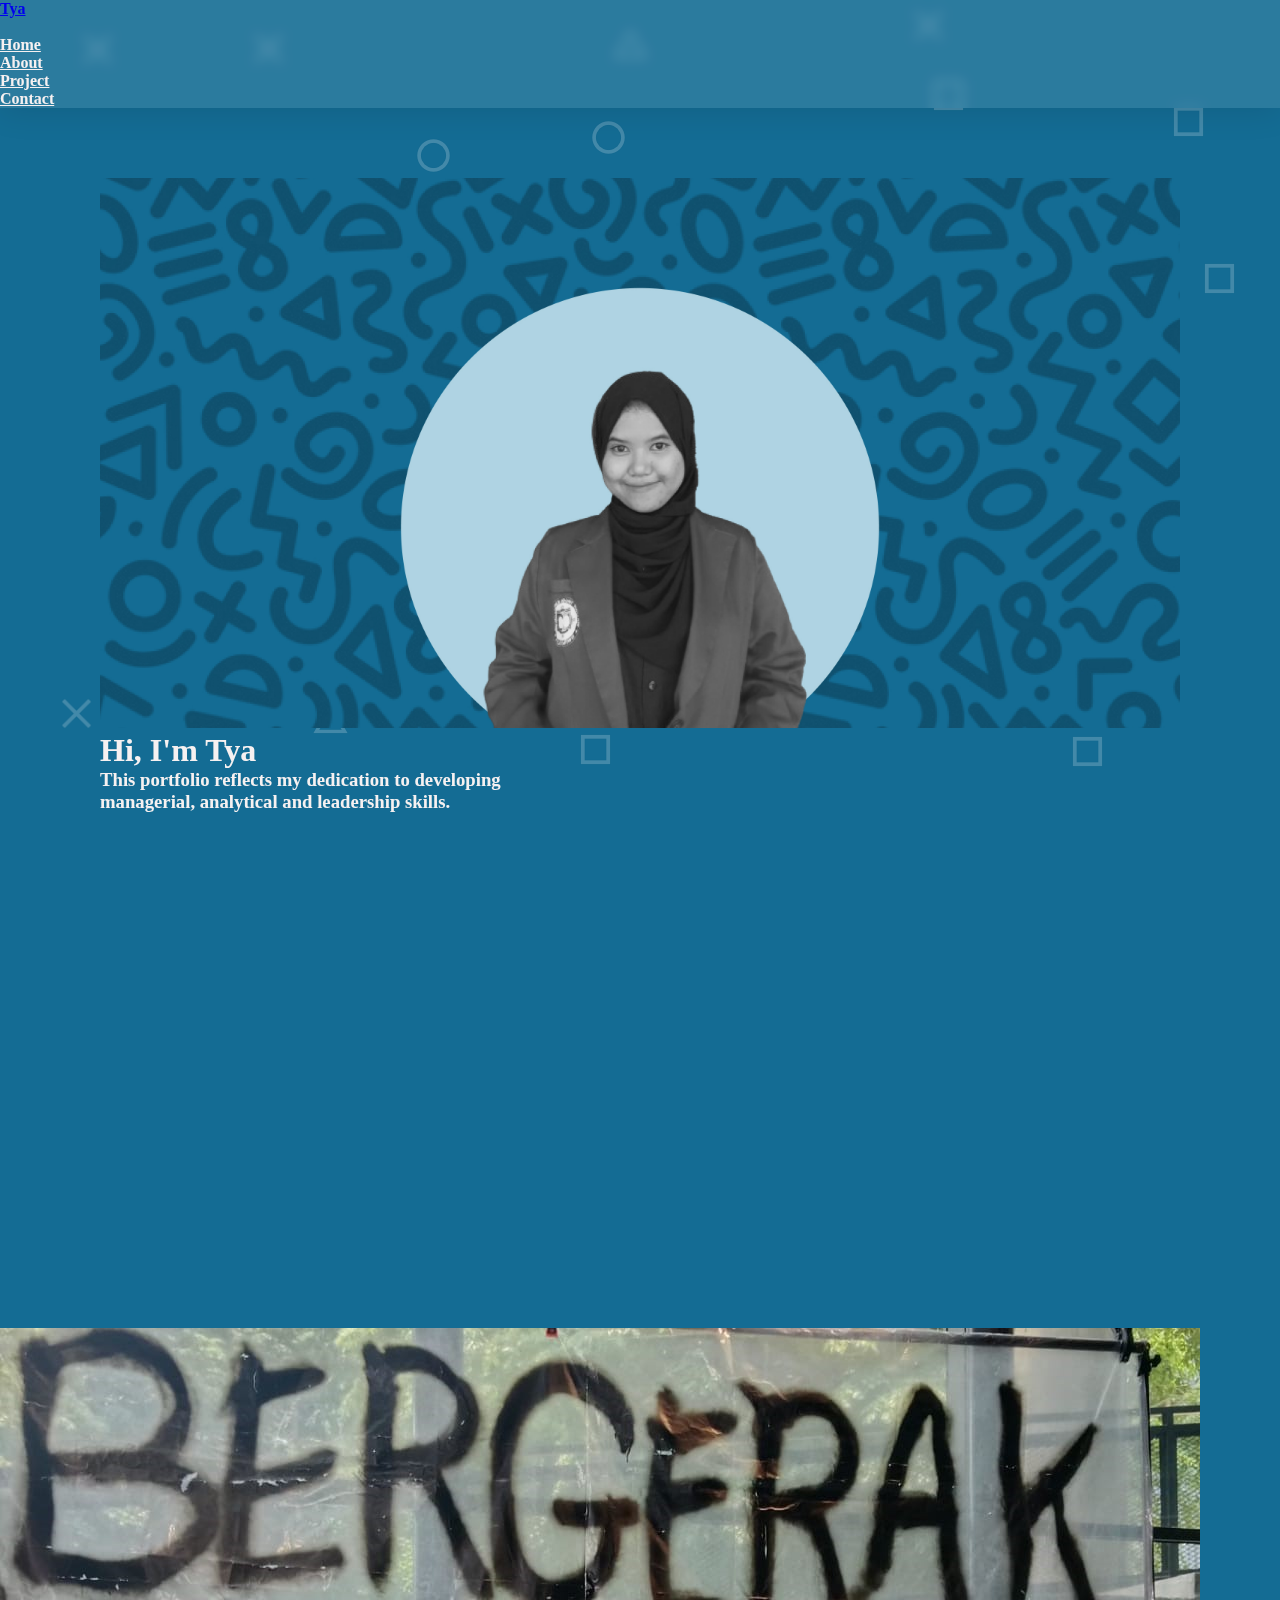
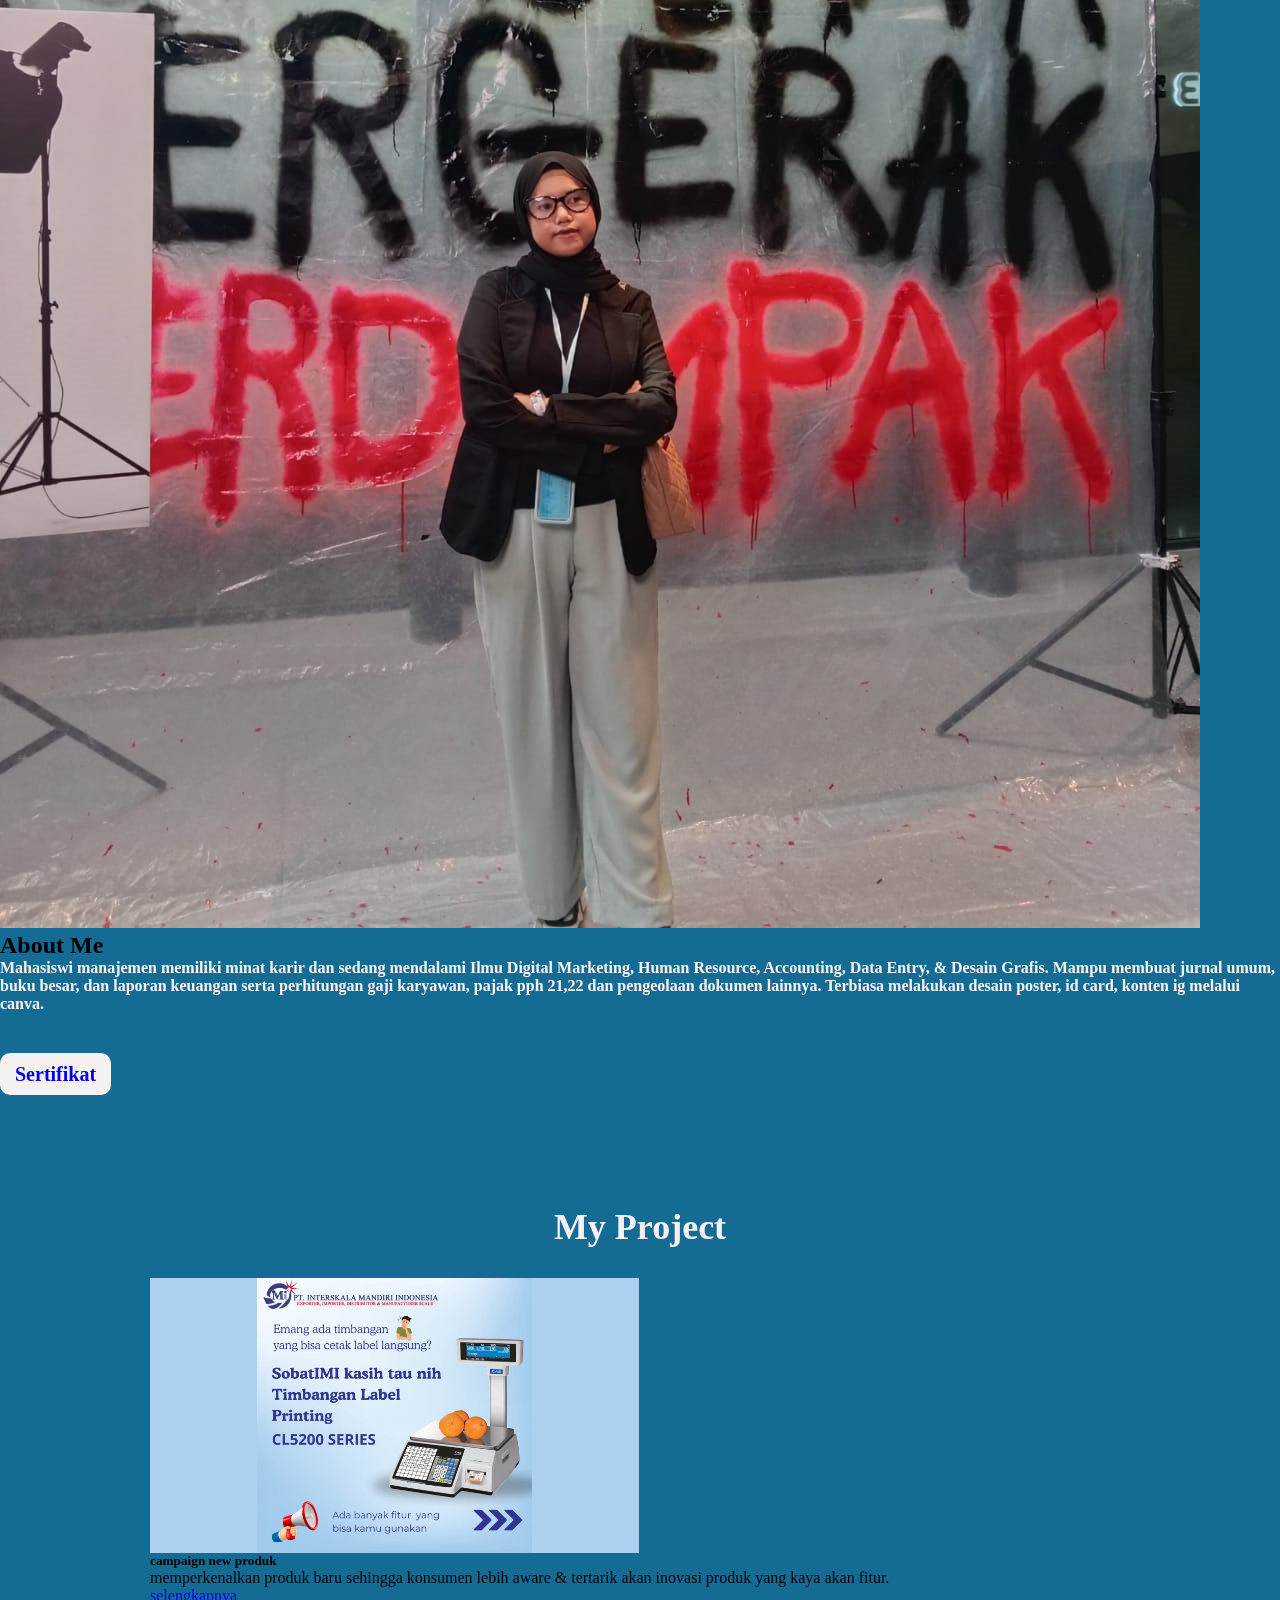
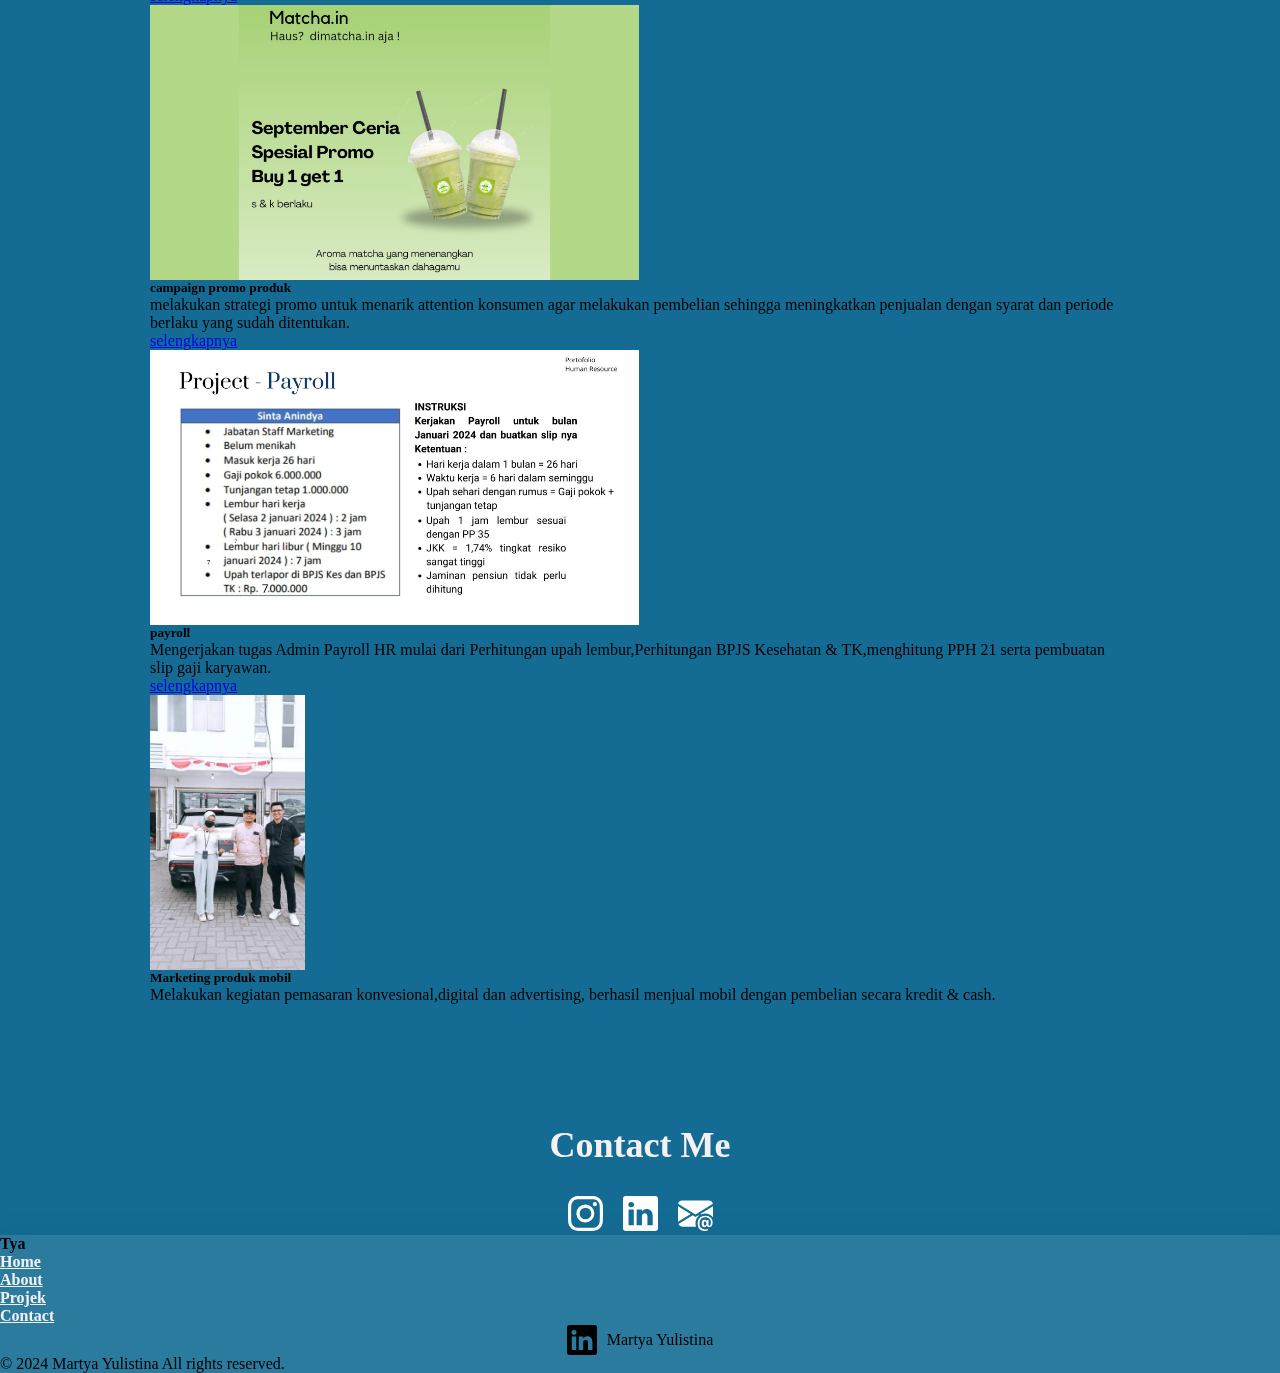
<file: index.html>
<!doctype html>
<html lang="en">

<head>
  <meta charset="utf-8">
  <meta name="viewport" content="width=device-width, initial-scale=1">
  <title>Portofolio Tya</title>
  <link rel="stylesheet" href="./style.css">
  <link rel="stylesheet" href="./background.css">
  <link href="https://cdn.jsdelivr.net/npm/bootstrap@5.3.2/dist/css/bootstrap.min.css" rel="stylesheet"
    integrity="sha384-T3c6CoIi6uLrA9TneNEoa7RxnatzjcDSCmG1MXxSR1GAsXEV/Dwwykc2MPK8M2HN" crossorigin="anonymous">
  <link rel="stylesheet" href="https://cdnjs.cloudflare.com/ajax/libs/font-awesome/6.0.0-beta3/css/all.min.css">
</head>

<body style="background-color: #146C94;">
  <nav class="navbar navbar-expand-md fixed-top">
    <div class="container">
      <a class="navbar-brand" href="#home">
        <h4 class="fw-bolder text-light ">Tya</h4>
      </a> <button aria-controls="navbarSupportedContent1" aria-expanded="false" aria-label="Toggle navigation"
        class="navbar-toggler" data-bs-target="#navbarSupportedContent1" data-bs-toggle="collapse" type="button"><span
          class="navbar-toggler-icon"></span></button>
      <div class="collapse navbar-collapse" id="navbarSupportedContent1">
        <ul class="navbar-nav ms-auto my-2 my-md-0">
          <li class="nav-item ms-lg-4">
            <a class="nav-link" href="#home">Home</a>
          </li>
          <li class="nav-item ms-lg-4">
            <a class="nav-link" href="#about">About</a>
          </li>
          <li class="nav-item ms-lg-4">
            <a class="nav-link" href="#project">Project</a>
          </li>
          <li class="nav-item ms-lg-4">
            <a class="nav-link" href="#contact">Contact</a>
          </li>
        </ul>
      </div>
    </div>
  </nav>

  <section id="home" class="py-5">
    <div class="container pt-3">
      <div class="card">
        <img src="./assets/image header.jpg" class="card-img" alt="...">
        <div class="card-img-overlay">
          <h1 class="card-title">Hi, I'm Tya</h1>
          <h3 class="text-card">This portfolio reflects my dedication to developing managerial, analytical and
            leadership skills.</h3>
        </div>
      </div>
    </div>
  </section>

  <section class="py-5 mt-2" id="about">
    <div class="container pt-5">
      <div class="row align-items-center gx-4">
        <div class="col-md-5 mb-3">
          <div class="ms-md-2 ms-lg-5"><img class="img-fluid rounded-3" src="./assets/tia.jpg"></div>
        </div>
        <div class="col-md-6 offset-md-1">
          <div class="ms-md-2 ms-lg-5">
            <h2 class="display-5 fw-bold text-light">About Me</h2>
            <p class="lead fw-medium">Mahasiswi manajemen memiliki minat karir dan sedang mendalami Ilmu Digital
              Marketing, Human Resource, Accounting, Data Entry, & Desain Grafis. Mampu membuat jurnal umum, buku besar,
              dan laporan keuangan serta perhitungan gaji karyawan, pajak pph 21,22 dan pengeolaan dokumen lainnya.
              Terbiasa melakukan desain poster, id card, konten ig melalui canva.</p>
            <a href="./sertifikat.html" class="btn-sertifikat">Sertifikat</a>
          </div>
        </div>
      </div>
    </div>
  </section>

  <section id="project">
    <div class="project-header">
      <h2>My Project</h2>
    </div>
    <div class="row row-cols-1 row-cols-md-2 g-4">
      <div class="col">
        <div class="card card-project">
          <img src="./assets/project/Projek 1.png" class="card-img-top" alt="...">
          <div class="card-body">
            <h5 class="card-title">campaign new produk</h5>
            <p class="card-text">memperkenalkan produk baru sehingga konsumen lebih aware & tertarik akan inovasi
              produk yang kaya akan fitur.</p>
            <a class="btn-more"
              href="https://drive.google.com/drive/folders/1sDe95Q2Z9koC_7Jg1oZENOCpPcUJyGWQ?usp=sharing"
              target="_blank">selengkapnya</a>
          </div>
        </div>
      </div>
      <div class="col">
        <div class="card card-project">
          <img src="./assets/project/Projek 2.png" class="card-img-top" alt="...">
          <div class="card-body">
            <h5 class="card-title">campaign promo produk</h5>
            <p class="card-text">melakukan strategi promo untuk menarik attention konsumen agar melakukan pembelian
              sehingga meningkatkan penjualan dengan syarat dan periode berlaku yang sudah ditentukan.</p>
            <a class="btn-more" href="https://www.instagram.com/p/CwyyZzipCGB/?igsh=MXR6OTV4MzVzNXJhbQ=="
              target="_blank">selengkapnya</a>
          </div>
        </div>
      </div>
      <div class="col">
        <div class="card card-project">
          <img src="./assets/project/Projek 3.jpg" class="card-img-top" alt="...">
          <div class="card-body">
            <h5 class="card-title">payroll</h5>
            <p class="card-text">Mengerjakan tugas Admin Payroll HR mulai dari Perhitungan upah lembur,Perhitungan
              BPJS Kesehatan & TK,menghitung PPH 21 serta pembuatan slip gaji karyawan. </p>
            <a class="btn-more"
              href="https://drive.google.com/drive/folders/1p0l-D88tUqSQlyon_DoNLPdNYYYibnfm?usp=drive_link"
              target="_blank">selengkapnya</a>
          </div>
        </div>
      </div>
      <div class="col">
        <div class="card card-project">
          <img src="./assets/project/Projek 4.jpg" class="card-img-top" alt="...">
          <div class="card-body">
            <h5 class="card-title">Marketing produk mobil</h5>
            <p class="card-text">Melakukan kegiatan pemasaran konvesional,digital dan advertising, berhasil menjual
              mobil dengan pembelian secara kredit & cash.</p>
          </div>
        </div>
      </div>
    </div>
  </section>

  <section id="contact">
    <div class="container">
      <div class="contact-header">
        <h2>Contact Me</h2>
      </div>
      <div class="container-contact">
        <div class="instagram">
          <a href="https://www.instagram.com/tyayulistinaaa?igsh=bm1pdTRlZjdvdm53" target="_blanks">
            <svg xmlns="http://www.w3.org/2000/svg" width="35" height="35" fill="white" class="bi bi-instagram"
              viewBox="0 0 16 16">
              <path
                d="M8 0C5.829 0 5.556.01 4.703.048 3.85.088 3.269.222 2.76.42a3.9 3.9 0 0 0-1.417.923A3.9 3.9 0 0 0 .42 2.76C.222 3.268.087 3.85.048 4.7.01 5.555 0 5.827 0 8.001c0 2.172.01 2.444.048 3.297.04.852.174 1.433.372 1.942.205.526.478.972.923 1.417.444.445.89.719 1.416.923.51.198 1.09.333 1.942.372C5.555 15.99 5.827 16 8 16s2.444-.01 3.298-.048c.851-.04 1.434-.174 1.943-.372a3.9 3.9 0 0 0 1.416-.923c.445-.445.718-.891.923-1.417.197-.509.332-1.09.372-1.942C15.99 10.445 16 10.173 16 8s-.01-2.445-.048-3.299c-.04-.851-.175-1.433-.372-1.941a3.9 3.9 0 0 0-.923-1.417A3.9 3.9 0 0 0 13.24.42c-.51-.198-1.092-.333-1.943-.372C10.443.01 10.172 0 7.998 0zm-.717 1.442h.718c2.136 0 2.389.007 3.232.046.78.035 1.204.166 1.486.275.373.145.64.319.92.599s.453.546.598.92c.11.281.24.705.275 1.485.039.843.047 1.096.047 3.231s-.008 2.389-.047 3.232c-.035.78-.166 1.203-.275 1.485a2.5 2.5 0 0 1-.599.919c-.28.28-.546.453-.92.598-.28.11-.704.24-1.485.276-.843.038-1.096.047-3.232.047s-2.39-.009-3.233-.047c-.78-.036-1.203-.166-1.485-.276a2.5 2.5 0 0 1-.92-.598 2.5 2.5 0 0 1-.6-.92c-.109-.281-.24-.705-.275-1.485-.038-.843-.046-1.096-.046-3.233s.008-2.388.046-3.231c.036-.78.166-1.204.276-1.486.145-.373.319-.64.599-.92s.546-.453.92-.598c.282-.11.705-.24 1.485-.276.738-.034 1.024-.044 2.515-.045zm4.988 1.328a.96.96 0 1 0 0 1.92.96.96 0 0 0 0-1.92m-4.27 1.122a4.109 4.109 0 1 0 0 8.217 4.109 4.109 0 0 0 0-8.217m0 1.441a2.667 2.667 0 1 1 0 5.334 2.667 2.667 0 0 1 0-5.334" />
            </svg>
          </a>
        </div>
        <div class="Linkedin">
          <a href="https://www.linkedin.com/in/martya-yulistina-5195b6224/" target="_blank">
            <svg xmlns="http://www.w3.org/2000/svg" width="35" height="35" fill="white" class="bi bi-linkedin"
              viewBox="0 0 16 16">
              <path
                d="M0 1.146C0 .513.526 0 1.175 0h13.65C15.474 0 16 .513 16 1.146v13.708c0 .633-.526 1.146-1.175 1.146H1.175C.526 16 0 15.487 0 14.854zm4.943 12.248V6.169H2.542v7.225zm-1.2-8.212c.837 0 1.358-.554 1.358-1.248-.015-.709-.52-1.248-1.342-1.248S2.4 3.226 2.4 3.934c0 .694.521 1.248 1.327 1.248zm4.908 8.212V9.359c0-.216.016-.432.08-.586.173-.431.568-.878 1.232-.878.869 0 1.216.662 1.216 1.634v3.865h2.401V9.25c0-2.22-1.184-3.252-2.764-3.252-1.274 0-1.845.7-2.165 1.193v.025h-.016l.016-.025V6.169h-2.4c.03.678 0 7.225 0 7.225z" />
            </svg>
          </a>
        </div>
        <div class="email">
          <a href="mailto:tyayulistina@gmail.com">
            <svg xmlns="http://www.w3.org/2000/svg" width="35" height="35" fill="white" class="bi bi-envelope-at-fill"
              viewBox="0 0 16 16">
              <path
                d="M2 2A2 2 0 0 0 .05 3.555L8 8.414l7.95-4.859A2 2 0 0 0 14 2zm-2 9.8V4.698l5.803 3.546zm6.761-2.97-6.57 4.026A2 2 0 0 0 2 14h6.256A4.5 4.5 0 0 1 8 12.5a4.49 4.49 0 0 1 1.606-3.446l-.367-.225L8 9.586zM16 9.671V4.697l-5.803 3.546.338.208A4.5 4.5 0 0 1 12.5 8c1.414 0 2.675.652 3.5 1.671" />
              <path
                d="M15.834 12.244c0 1.168-.577 2.025-1.587 2.025-.503 0-1.002-.228-1.12-.648h-.043c-.118.416-.543.643-1.015.643-.77 0-1.259-.542-1.259-1.434v-.529c0-.844.481-1.4 1.26-1.4.585 0 .87.333.953.63h.03v-.568h.905v2.19c0 .272.18.42.411.42.315 0 .639-.415.639-1.39v-.118c0-1.277-.95-2.326-2.484-2.326h-.04c-1.582 0-2.64 1.067-2.64 2.724v.157c0 1.867 1.237 2.654 2.57 2.654h.045c.507 0 .935-.07 1.18-.18v.731c-.219.1-.643.175-1.237.175h-.044C10.438 16 9 14.82 9 12.646v-.214C9 10.36 10.421 9 12.485 9h.035c2.12 0 3.314 1.43 3.314 3.034zm-4.04.21v.227c0 .586.227.8.581.8.31 0 .564-.17.564-.743v-.367c0-.516-.275-.708-.572-.708-.346 0-.573.245-.573.791" />
            </svg>
          </a>
        </div>
      </div>
    </div>
  </section>

  <footer class="py-4 mt-5  bg-footer">
    <div class="container">
      <div class="row align-items-center py-4 text-light">
        <div class="col-12 col-lg-3 text-center text-lg-start">
          <h4 class="fw-bolder">Tya</h4>
        </div>
        <div class="col-12 col-lg-6 navbar-expand text-center">
          <ul class="list-unstyled d-flex justify-content-center flex-row justify-content-around mb-3 mb-lg-0">
            <li class="nav-item">
              <a class="text-light text-decoration-none me-lg-3" href="#home">Home</a>
            </li>
            <li class="nav-item">
              <a class="text-light text-decoration-none me-lg-3" href="#about">About</a>
            </li>
            <li class="nav-item">
              <a class="text-light text-decoration-none me-lg-3" href="#project">Projek</a>
            </li>
            <li class="nav-item">
              <a class="text-light text-decoration-none me-lg-3" href="#contact">Contact</a>
            </li>
          </ul>
        </div>
        <div class="col-12 col-lg-3 text-center text-lg-end">
          <p class="text-bottom">
            <svg xmlns="http://www.w3.org/2000/svg" width="30" height="30" fill="currentColor" class="bi bi-linkedin"
              viewBox="0 0 16 16">
              <path
                d="M0 1.146C0 .513.526 0 1.175 0h13.65C15.474 0 16 .513 16 1.146v13.708c0 .633-.526 1.146-1.175 1.146H1.175C.526 16 0 15.487 0 14.854zm4.943 12.248V6.169H2.542v7.225zm-1.2-8.212c.837 0 1.358-.554 1.358-1.248-.015-.709-.52-1.248-1.342-1.248S2.4 3.226 2.4 3.934c0 .694.521 1.248 1.327 1.248zm4.908 8.212V9.359c0-.216.016-.432.08-.586.173-.431.568-.878 1.232-.878.869 0 1.216.662 1.216 1.634v3.865h2.401V9.25c0-2.22-1.184-3.252-2.764-3.252-1.274 0-1.845.7-2.165 1.193v.025h-.016l.016-.025V6.169h-2.4c.03.678 0 7.225 0 7.225z" />
            </svg>
            Martya Yulistina
          </p>
        </div>
      </div>
      <div class="row pb-3">
        <div class="col-12 text-center small text-light">
          © 2024 Martya Yulistina All rights reserved.
        </div>
      </div>
    </div>
  </footer>

  <div class="backwrap gradient">
    <div class="back-shapes">
      <span class="floating circle"
        style="top:66.59856996935649%;left:13.020833333333334%;animation-delay:-0.9s;"></span>
      <span class="floating triangle" style="top:31.46067415730337%;left:33.59375%;animation-delay:-4.8s;"></span>
      <span class="floating cross" style="top:76.50663942798774%;left:38.020833333333336%;animation-delay:-4s;"></span>
      <span class="floating square" style="top:21.450459652706844%;left:14.0625%;animation-delay:-2.8s;"></span>
      <span class="floating square"
        style="top:58.12053115423902%;left:56.770833333333336%;animation-delay:-2.15s;"></span>
      <span class="floating square"
        style="top:8.682328907048008%;left:72.70833333333333%;animation-delay:-1.9s;"></span>
      <span class="floating cross"
        style="top:31.3585291113381%;left:58.541666666666664%;animation-delay:-0.65s;"></span>
      <span class="floating cross" style="top:69.96935648621042%;left:81.45833333333333%;animation-delay:-0.4s;"></span>
      <span class="floating circle" style="top:15.117466802860061%;left:32.34375%;animation-delay:-4.1s;"></span>
      <span class="floating circle"
        style="top:13.074565883554648%;left:45.989583333333336%;animation-delay:-3.65s;"></span>
      <span class="floating cross"
        style="top:55.87334014300306%;left:27.135416666666668%;animation-delay:-2.25s;"></span>
      <span class="floating cross" style="top:49.54034729315628%;left:53.75%;animation-delay:-2s;"></span>
      <span class="floating cross"
        style="top:34.62717058222676%;left:49.635416666666664%;animation-delay:-1.55s;"></span>
      <span class="floating cross"
        style="top:33.19713993871297%;left:86.14583333333333%;animation-delay:-0.95s;"></span>
      <span class="floating square"
        style="top:28.19203268641471%;left:25.208333333333332%;animation-delay:-4.45s;"></span>
      <span class="floating circle"
        style="top:39.7344228804903%;left:10.833333333333334%;animation-delay:-3.35s;"></span>
      <span class="floating triangle"
        style="top:77.83452502553627%;left:24.427083333333332%;animation-delay:-2.3s;"></span>
      <span class="floating triangle"
        style="top:2.860061287027579%;left:47.864583333333336%;animation-delay:-1.75s;"></span>
      <span class="floating triangle"
        style="top:71.3993871297242%;left:66.45833333333333%;animation-delay:-1.25s;"></span>
      <span class="floating triangle"
        style="top:31.256384065372828%;left:76.92708333333333%;animation-delay:-0.65s;"></span>
      <span class="floating triangle" style="top:46.47599591419816%;left:38.90625%;animation-delay:-0.35s;"></span>
      <span class="floating cross"
        style="top:3.4729315628192032%;left:19.635416666666668%;animation-delay:-4.3s;"></span>
      <span class="floating cross" style="top:3.575076608784474%;left:6.25%;animation-delay:-4.05s;"></span>
      <span class="floating cross" style="top:77.3237997957099%;left:4.583333333333333%;animation-delay:-3.75s;"></span>
      <span class="floating cross"
        style="top:0.9193054136874361%;left:71.14583333333333%;animation-delay:-3.3s;"></span>
      <span class="floating square" style="top:23.6976506639428%;left:63.28125%;animation-delay:-2.1s;"></span>
      <span class="floating square" style="top:81.30745658835546%;left:45.15625%;animation-delay:-1.75s;"></span>
      <span class="floating square"
        style="top:60.9805924412666%;left:42.239583333333336%;animation-delay:-1.45s;"></span>
      <span class="floating square" style="top:29.009193054136876%;left:93.90625%;animation-delay:-1.05s;"></span>
      <span class="floating square" style="top:52.093973442288046%;left:68.90625%;animation-delay:-0.7s;"></span>
      <span class="floating square" style="top:81.51174668028601%;left:83.59375%;animation-delay:-0.35s;"></span>
      <span class="floating square"
        style="top:11.542390194075587%;left:91.51041666666667%;animation-delay:-0.1s;"></span>
    </div>

    <script src="https://cdn.jsdelivr.net/npm/bootstrap@5.3.2/dist/js/bootstrap.bundle.min.js"
      integrity="sha384-C6RzsynM9kWDrMNeT87bh95OGNyZPhcTNXj1NW7RuBCsyN/o0jlpcV8Qyq46cDfL"
      crossorigin="anonymous"></script>
</body>

</html>
</file>
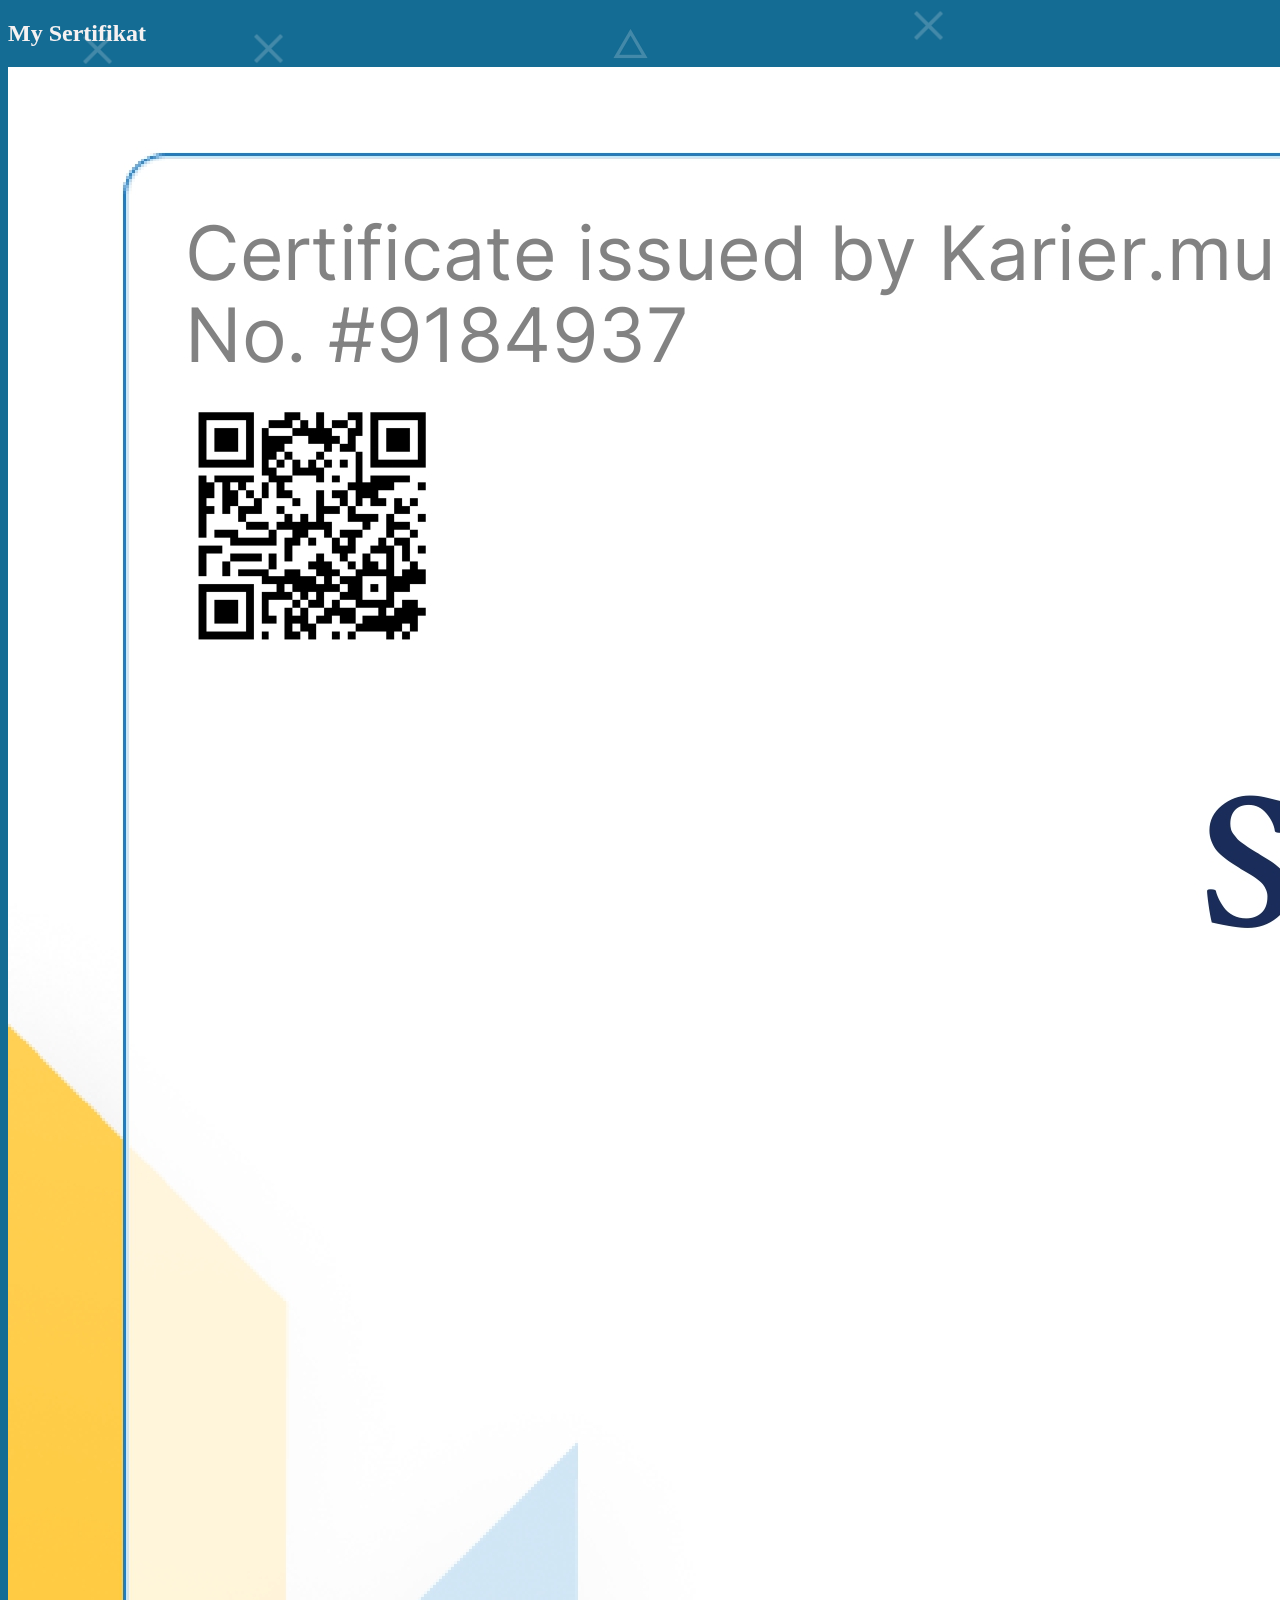
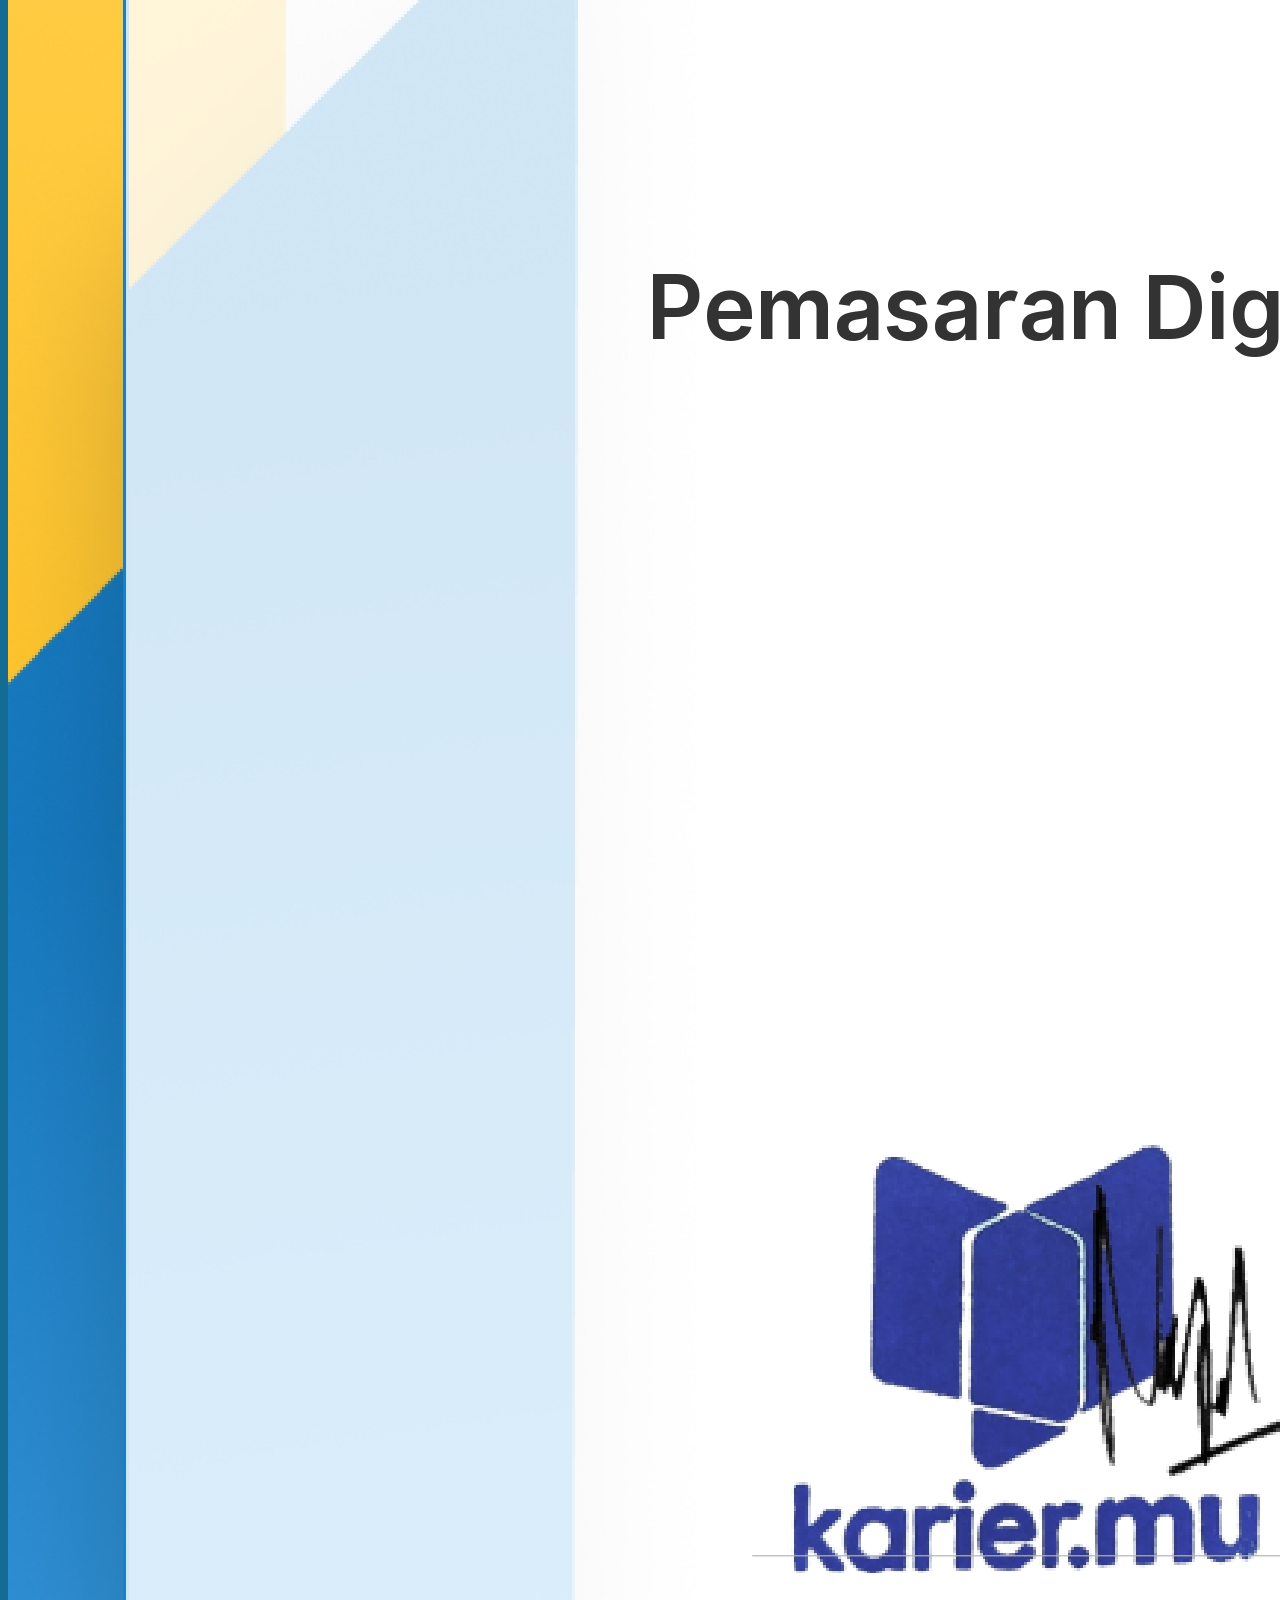
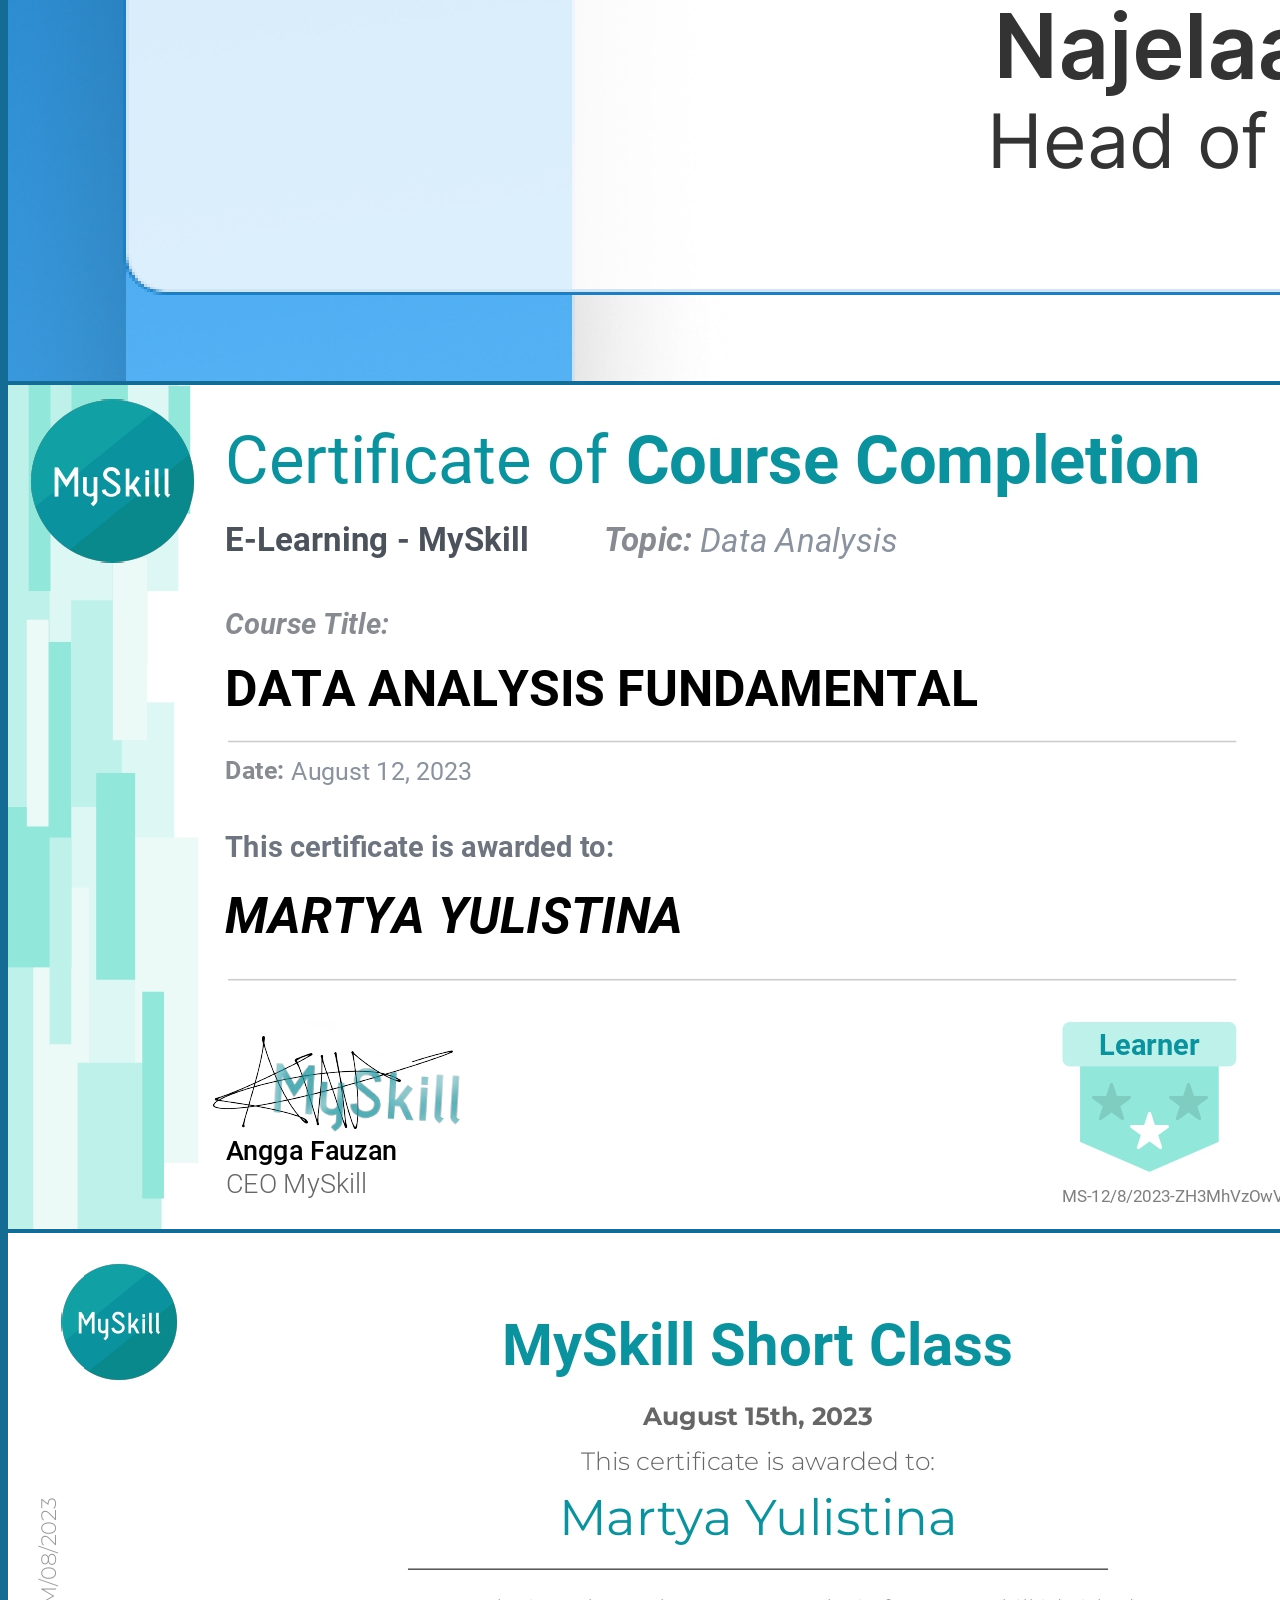
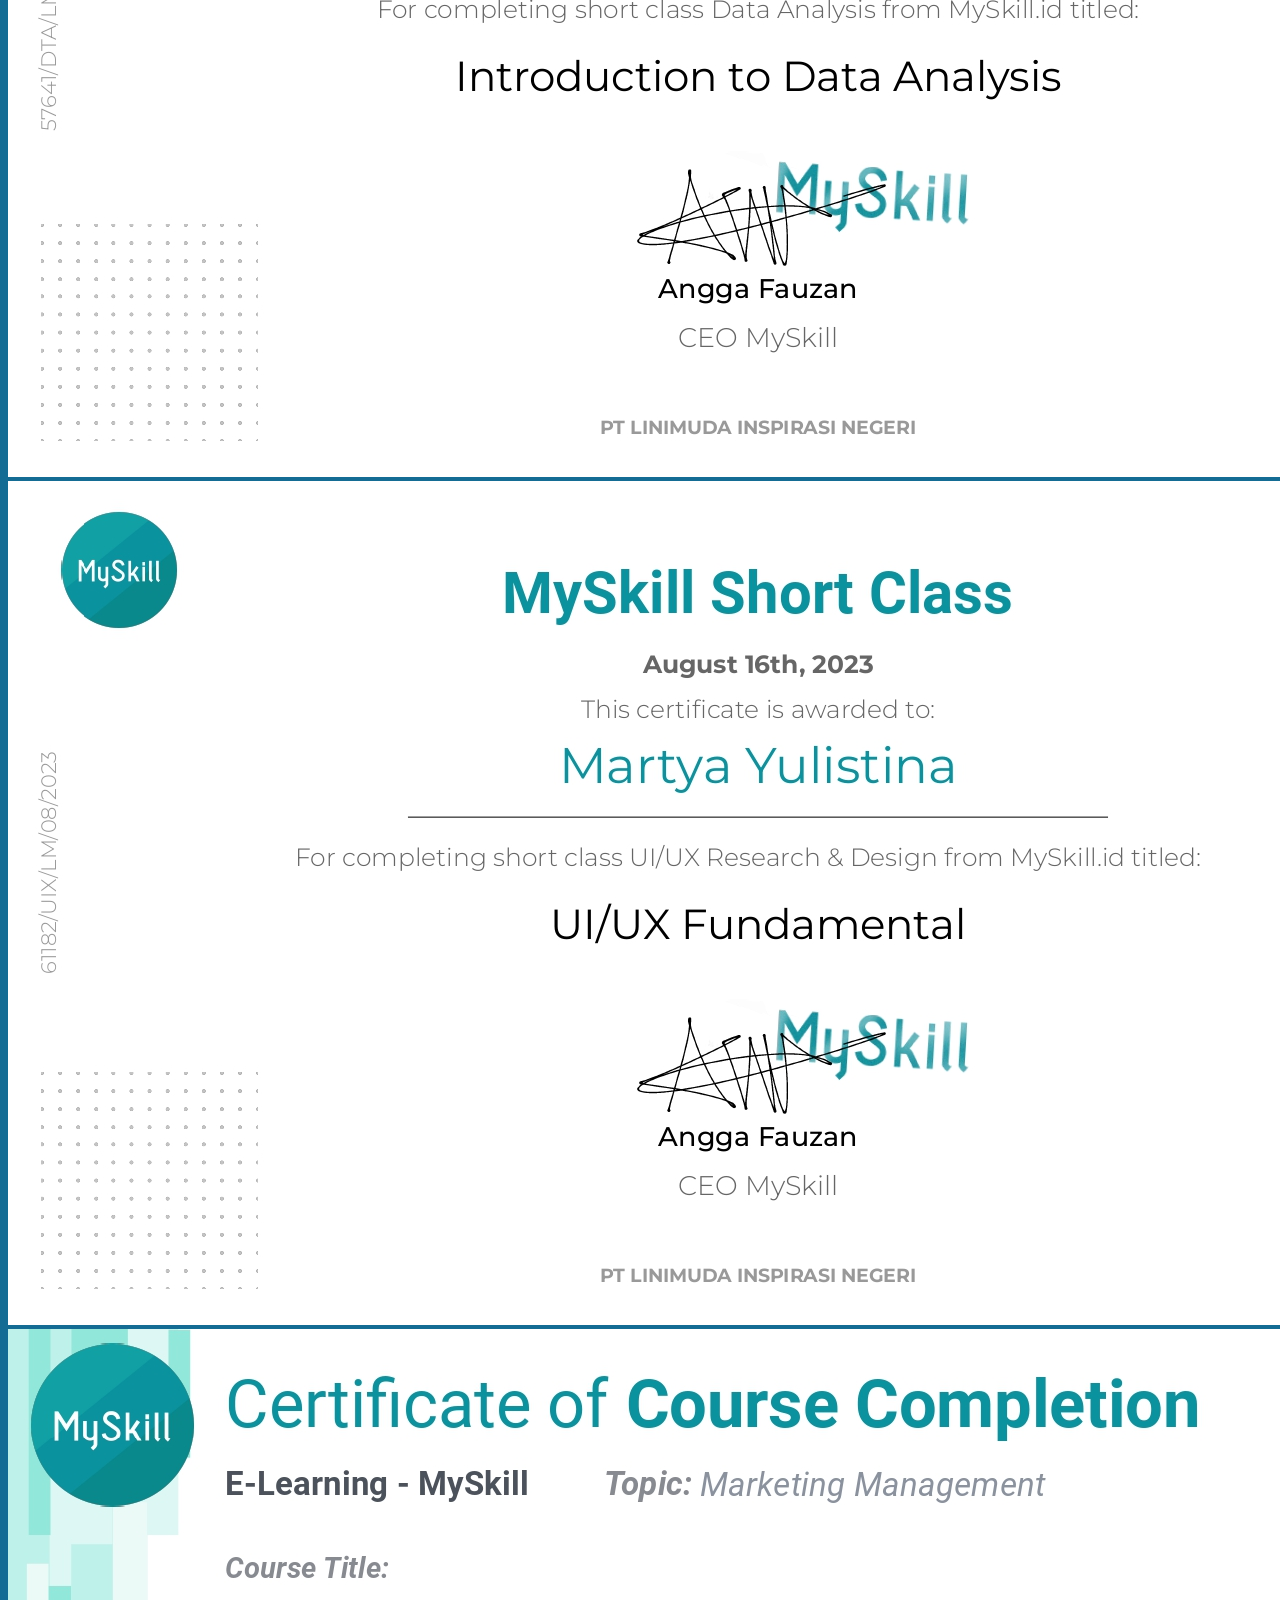
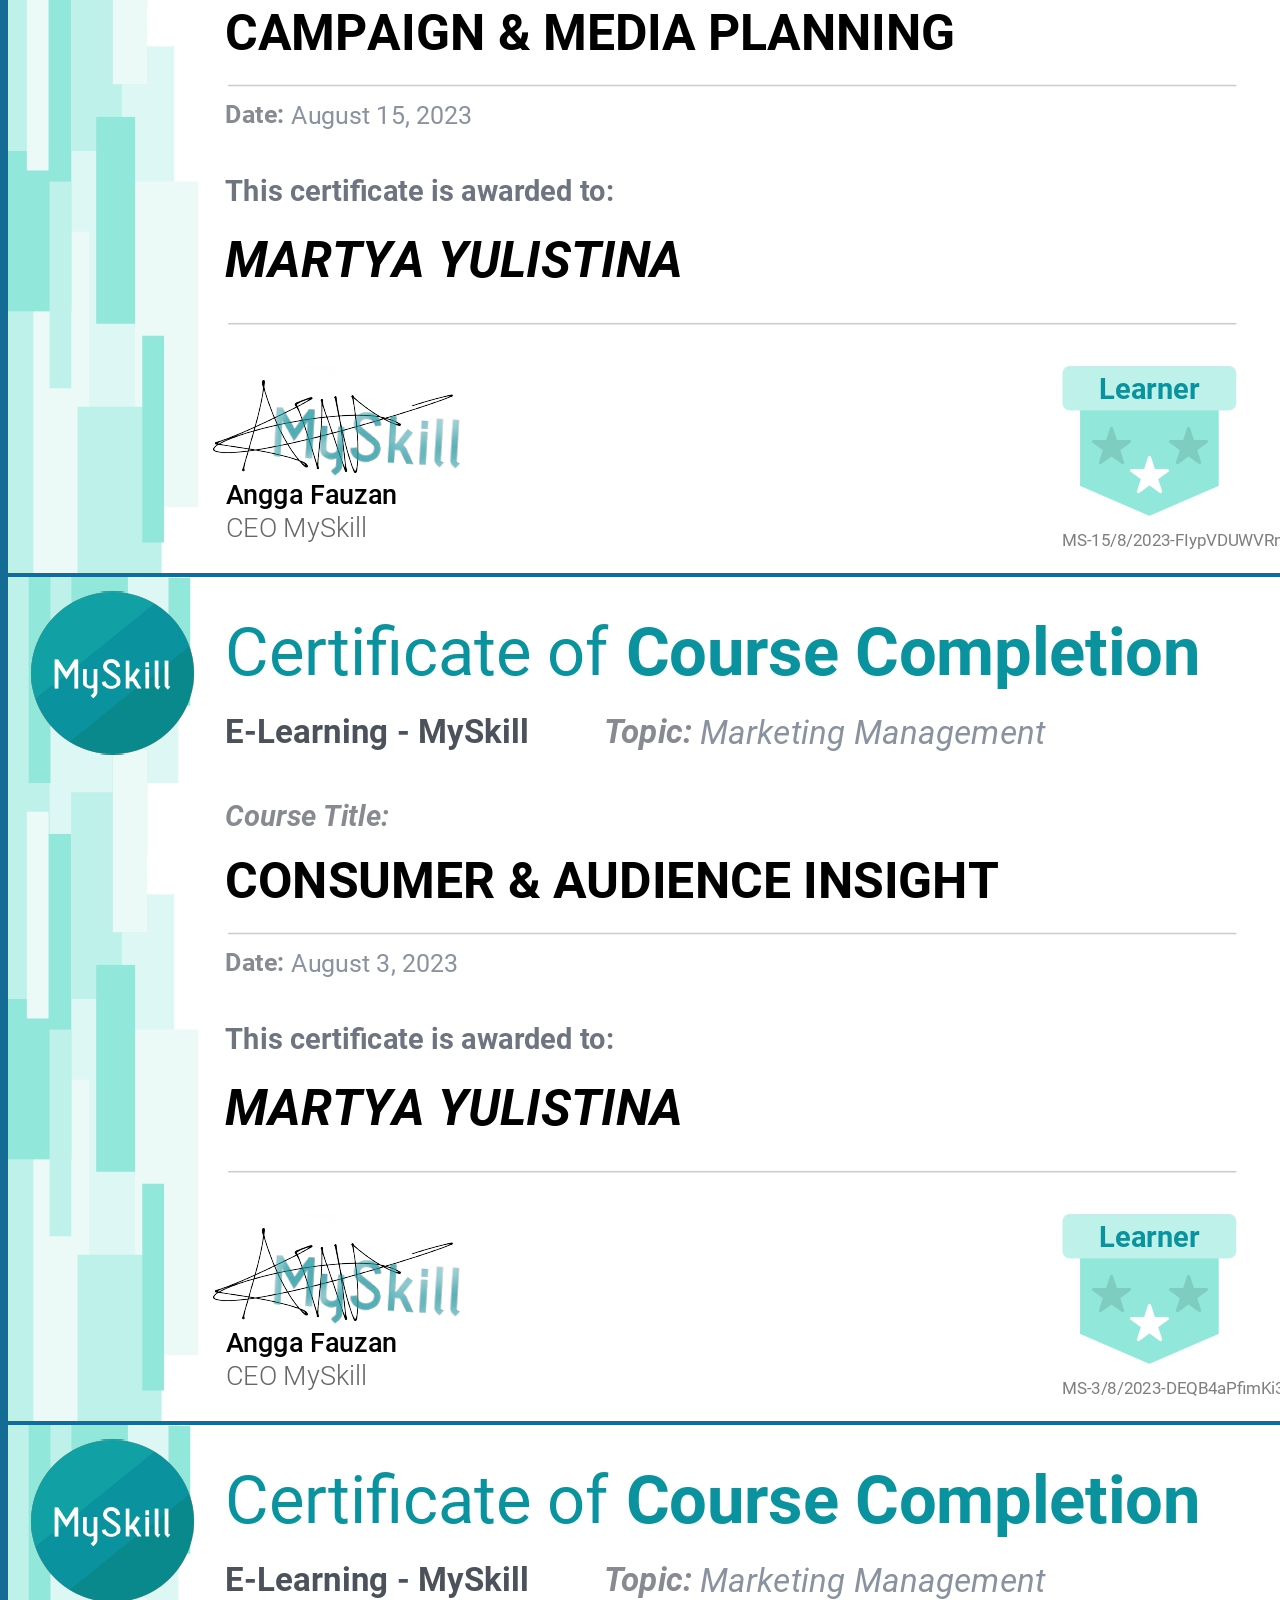
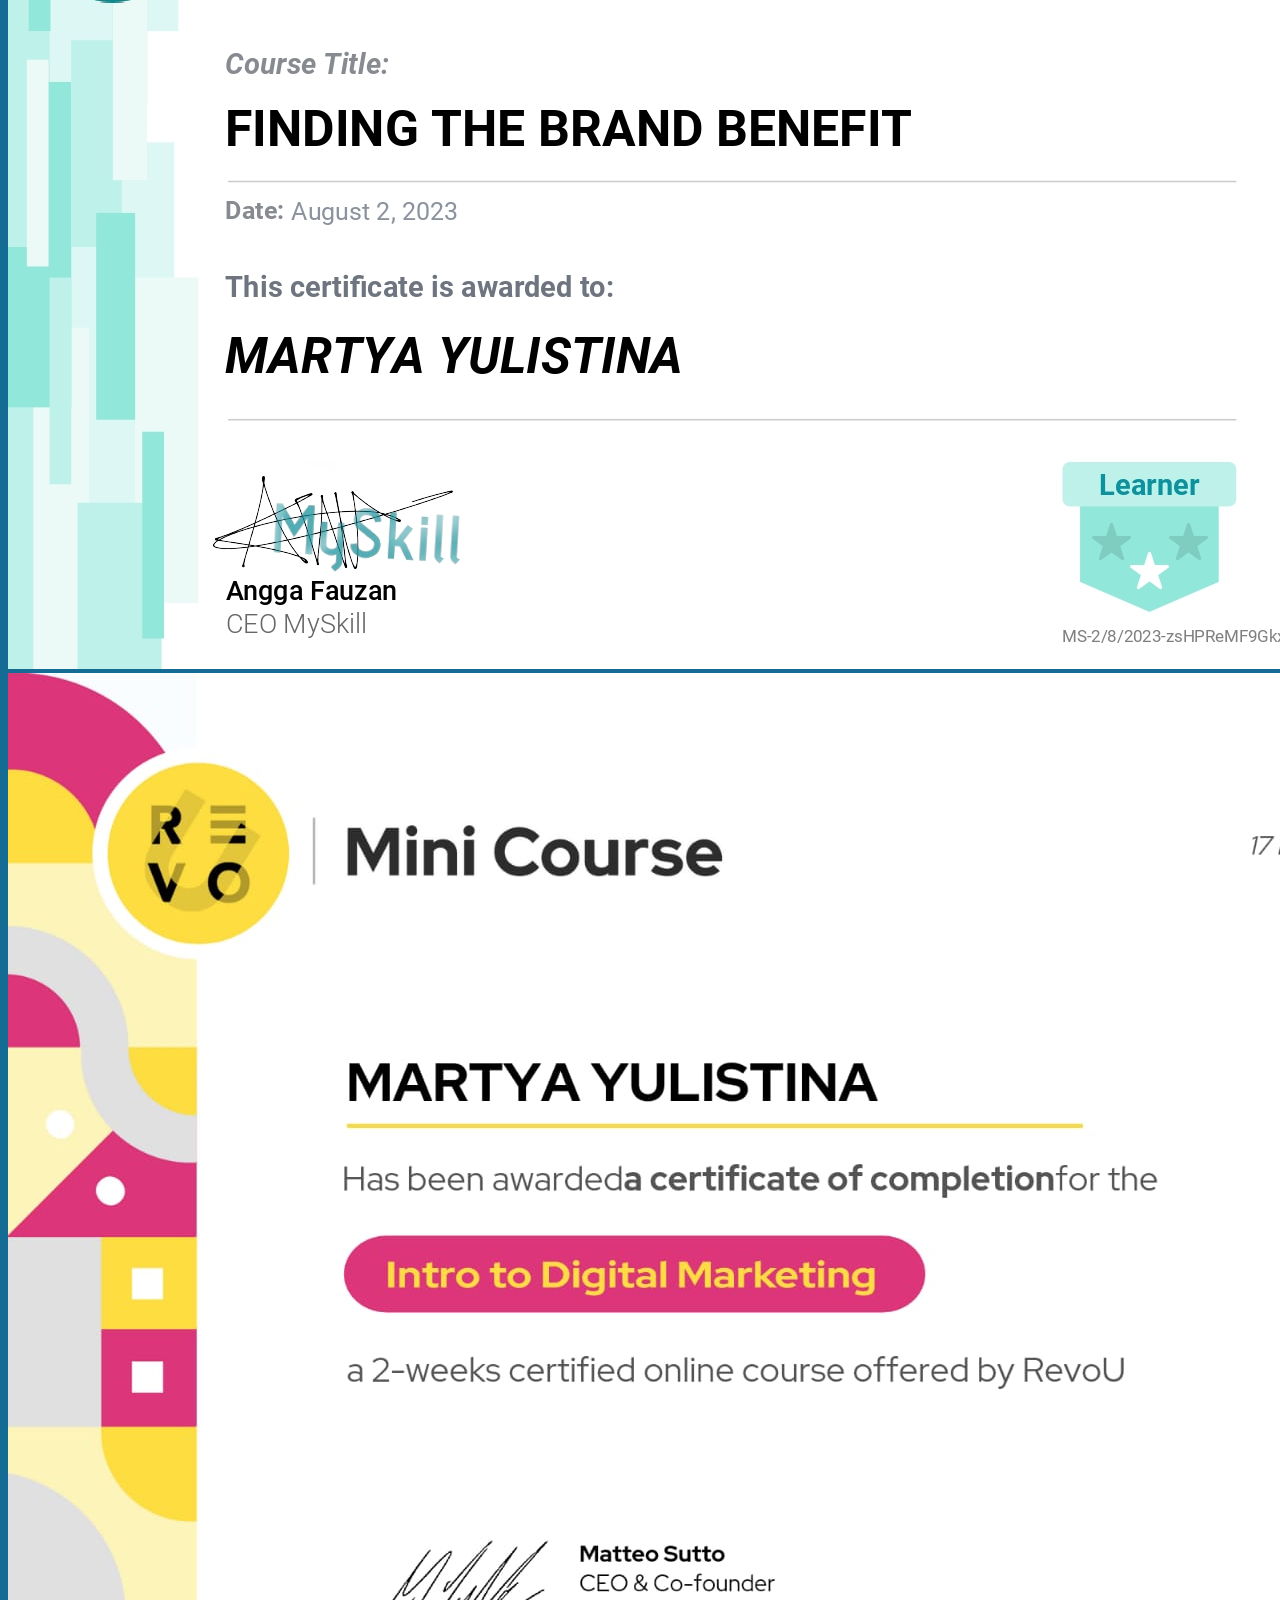
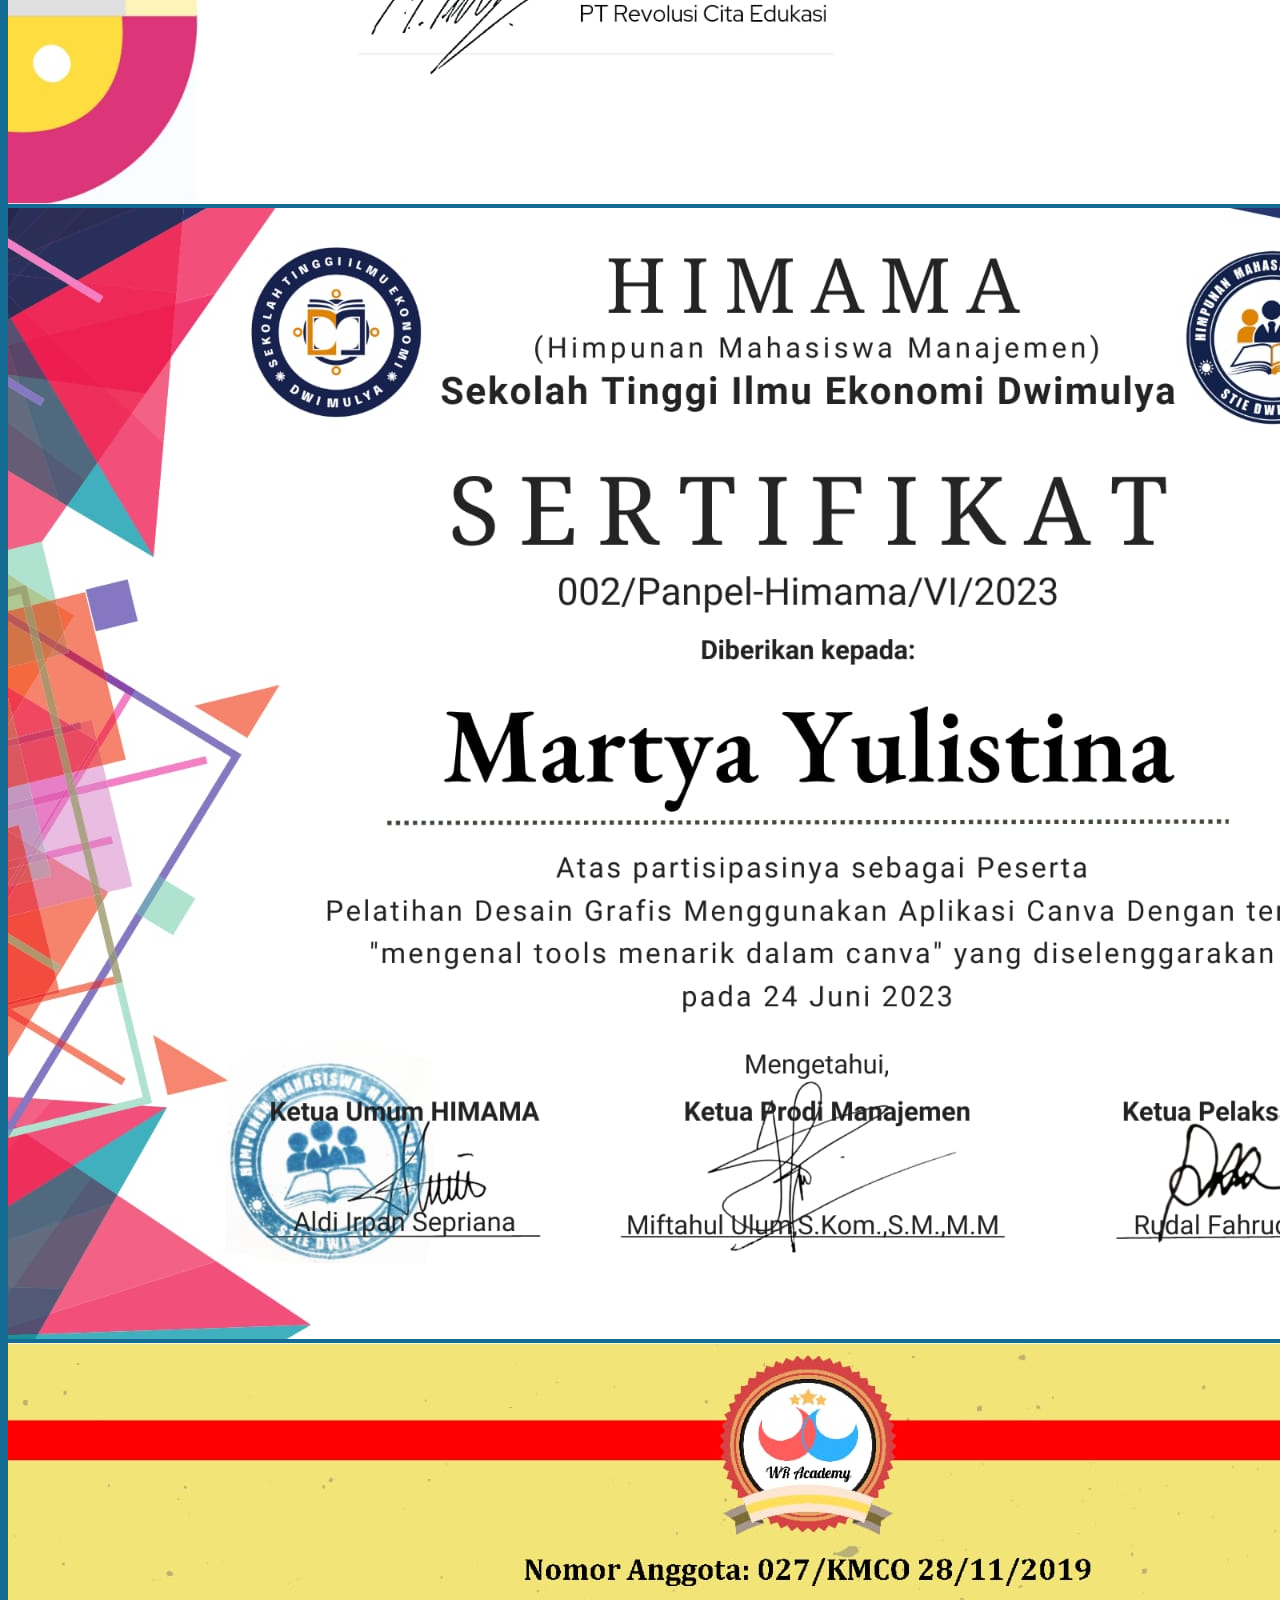
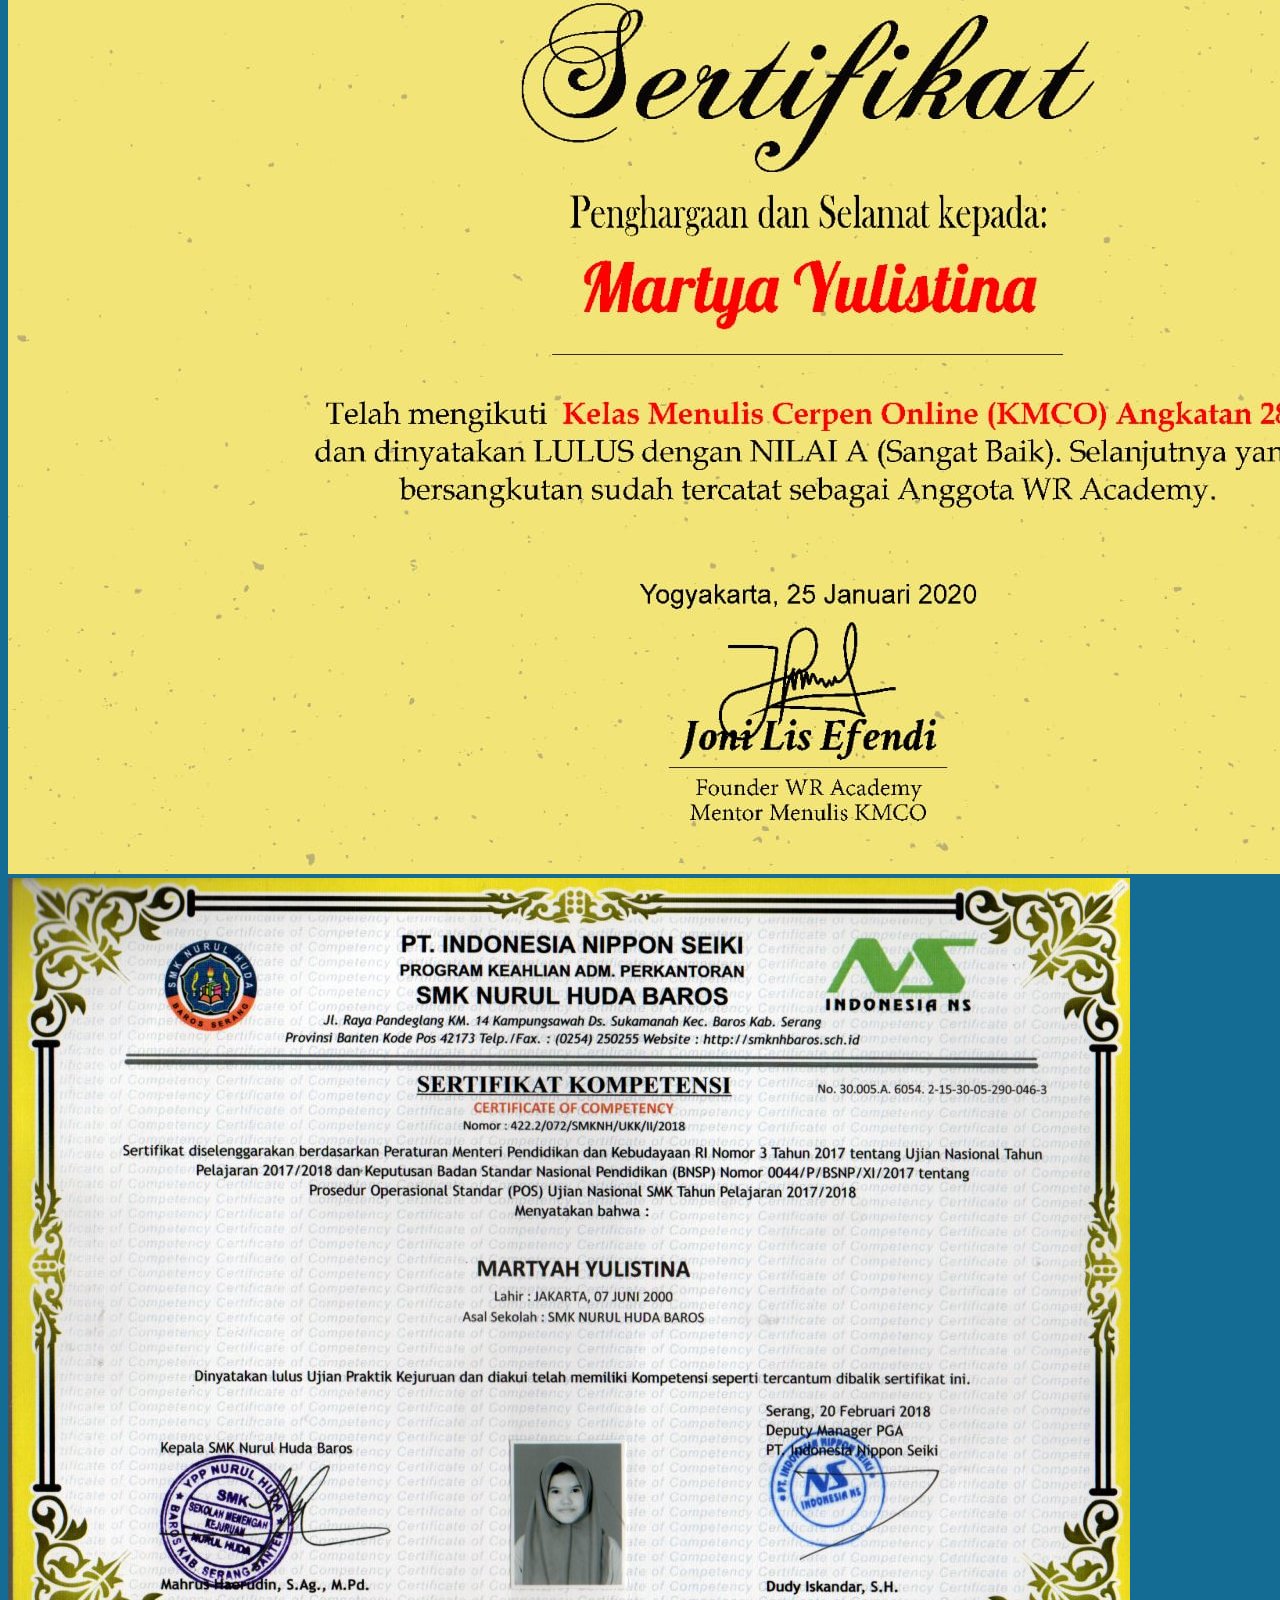
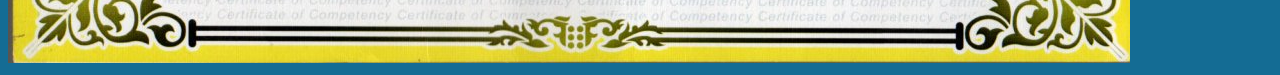
<file: sertifikat.html>
<!DOCTYPE html>
<html lang="en">
<head>
    <meta charset="UTF-8">
    <meta name="viewport" content="width=device-width, initial-scale=1.0">
    <title>sertifikat</title>
    <link href="https://cdn.jsdelivr.net/npm/bootstrap@5.3.2/dist/css/bootstrap.min.css" rel="stylesheet" integrity="sha384-T3c6CoIi6uLrA9TneNEoa7RxnatzjcDSCmG1MXxSR1GAsXEV/Dwwykc2MPK8M2HN" crossorigin="anonymous">
    <link rel="stylesheet" href="./background2.css">
    <link rel="stylesheet" href="https://cdnjs.cloudflare.com/ajax/libs/font-awesome/5.15.3/css/all.min.css">
</head>
<body>
    <div class="sertifikat-container">
        <section class="py-5">
            <div class="container">
                <div class="row justify-content-center text-center mb-3 mb-md-5">
                    <div class="col-lg-8 col-xxl-7">
                        <h2 class="display-5 fw-bold mb-3 text-header">My Sertifikat</h2>
                    </div>
                </div>
                <div class="row gy-4">
                    <div class="col-md-6 col-xl-4"><img alt="" class="img-fluid rounded" src="./assets/sertifikat/01.jpg"></div>
                    <div class="col-md-6 col-xl-4"><img alt="" class="img-fluid rounded" src="./assets/sertifikat/02.jpg"></div>
                    <div class="col-md-6 col-xl-4"><img alt="" class="img-fluid rounded" src="./assets/sertifikat/03.jpg"></div>
                    <div class="col-md-6 col-xl-4"><img alt="" class="img-fluid rounded" src="./assets/sertifikat/04.jpg"></div>
                    <div class="col-md-6 col-xl-4"><img alt="" class="img-fluid rounded" src="./assets/sertifikat/05.jpg"></div>
                    <div class="col-md-6 col-xl-4"><img alt="" class="img-fluid rounded" src="./assets/sertifikat/06.jpg"></div>
                    <div class="col-md-6 col-xl-4"><img alt="" class="img-fluid rounded" src="./assets/sertifikat/07.jpg"></div>
                    <div class="col-md-6 col-xl-4"><img alt="" class="img-fluid rounded" src="./assets/sertifikat/08.jpg"></div>
                    <div class="col-md-6 col-xl-4"><img alt="" class="img-fluid rounded" src="./assets/sertifikat/09.jpg"></div>
                    <div class="col-md-6 col-xl-4"><img alt="" class="img-fluid rounded" src="./assets/sertifikat/10.jpg"></div>
                    <div class="col-md-6 col-xl-4"><img alt="" class="img-fluid rounded" src="./assets/sertifikat/11.jpg"></div>
                </div>
            </div>
        </section>
    </div>

    <div class="backwrap gradient">
        <div class="back-shapes">
            <span class="floating circle"
                style="top:66.59856996935649%;left:13.020833333333334%;animation-delay:-0.9s;"></span>
            <span class="floating triangle" style="top:31.46067415730337%;left:33.59375%;animation-delay:-4.8s;"></span>
            <span class="floating cross"
                style="top:76.50663942798774%;left:38.020833333333336%;animation-delay:-4s;"></span>
            <span class="floating square" style="top:21.450459652706844%;left:14.0625%;animation-delay:-2.8s;"></span>
            <span class="floating square"
                style="top:58.12053115423902%;left:56.770833333333336%;animation-delay:-2.15s;"></span>
            <span class="floating square"
                style="top:8.682328907048008%;left:72.70833333333333%;animation-delay:-1.9s;"></span>
            <span class="floating cross"
                style="top:31.3585291113381%;left:58.541666666666664%;animation-delay:-0.65s;"></span>
            <span class="floating cross"
                style="top:69.96935648621042%;left:81.45833333333333%;animation-delay:-0.4s;"></span>
            <span class="floating circle" style="top:15.117466802860061%;left:32.34375%;animation-delay:-4.1s;"></span>
            <span class="floating circle"
                style="top:13.074565883554648%;left:45.989583333333336%;animation-delay:-3.65s;"></span>
            <span class="floating cross"
                style="top:55.87334014300306%;left:27.135416666666668%;animation-delay:-2.25s;"></span>
            <span class="floating cross" style="top:49.54034729315628%;left:53.75%;animation-delay:-2s;"></span>
            <span class="floating cross"
                style="top:34.62717058222676%;left:49.635416666666664%;animation-delay:-1.55s;"></span>
            <span class="floating cross"
                style="top:33.19713993871297%;left:86.14583333333333%;animation-delay:-0.95s;"></span>
            <span class="floating square"
                style="top:28.19203268641471%;left:25.208333333333332%;animation-delay:-4.45s;"></span>
            <span class="floating circle"
                style="top:39.7344228804903%;left:10.833333333333334%;animation-delay:-3.35s;"></span>
            <span class="floating triangle"
                style="top:77.83452502553627%;left:24.427083333333332%;animation-delay:-2.3s;"></span>
            <span class="floating triangle"
                style="top:2.860061287027579%;left:47.864583333333336%;animation-delay:-1.75s;"></span>
            <span class="floating triangle"
                style="top:71.3993871297242%;left:66.45833333333333%;animation-delay:-1.25s;"></span>
            <span class="floating triangle"
                style="top:31.256384065372828%;left:76.92708333333333%;animation-delay:-0.65s;"></span>
            <span class="floating triangle"
                style="top:46.47599591419816%;left:38.90625%;animation-delay:-0.35s;"></span>
            <span class="floating cross"
                style="top:3.4729315628192032%;left:19.635416666666668%;animation-delay:-4.3s;"></span>
            <span class="floating cross" style="top:3.575076608784474%;left:6.25%;animation-delay:-4.05s;"></span>
            <span class="floating cross"
                style="top:77.3237997957099%;left:4.583333333333333%;animation-delay:-3.75s;"></span>
            <span class="floating cross"
                style="top:0.9193054136874361%;left:71.14583333333333%;animation-delay:-3.3s;"></span>
            <span class="floating square" style="top:23.6976506639428%;left:63.28125%;animation-delay:-2.1s;"></span>
            <span class="floating square" style="top:81.30745658835546%;left:45.15625%;animation-delay:-1.75s;"></span>
            <span class="floating square"
                style="top:60.9805924412666%;left:42.239583333333336%;animation-delay:-1.45s;"></span>
            <span class="floating square" style="top:29.009193054136876%;left:93.90625%;animation-delay:-1.05s;"></span>
            <span class="floating square" style="top:52.093973442288046%;left:68.90625%;animation-delay:-0.7s;"></span>
            <span class="floating square" style="top:81.51174668028601%;left:83.59375%;animation-delay:-0.35s;"></span>
            <span class="floating square"
                style="top:11.542390194075587%;left:91.51041666666667%;animation-delay:-0.1s;"></span>
        </div>
      </div>
    </div>
    <script src="https://cdn.jsdelivr.net/npm/bootstrap@5.3.2/dist/js/bootstrap.bundle.min.js" integrity="sha384-C6RzsynM9kWDrMNeT87bh95OGNyZPhcTNXj1NW7RuBCsyN/o0jlpcV8Qyq46cDfL" crossorigin="anonymous"></script>
</body>
</html>
</file>
<file: style.css>
* {
    margin: 0;
    padding: 0;
    box-sizing: border-box;
}

button {
    border: 0;
    outline: 0;
}

.navbar {
    background: rgba(255, 255, 255, 0.1);
    box-shadow: 0 4px 30px rgba(0, 0, 0, 0.1);
    backdrop-filter: blur(6.4px);
    -webkit-backdrop-filter: blur(6.4px);
}

.bg-footer {
    background: rgba(255, 255, 255, 0.1);
    box-shadow: 0 4px 30px rgba(0, 0, 0, 0.1);
    backdrop-filter: blur(6.4px);
    -webkit-backdrop-filter: blur(6.4px);
}

.navbar-toggler i {
    color: white;
}

.nav-item a {
    color: #F6F1F1;
    font-weight: 700;
}  

.nav-item a:hover {
    color: #AFD3E2;
}

.navbar-brand p {
    color: #F6F1F1;
    font-weight: bold;
    margin-left: 50px;
}

.navbar-menu {
    color: #F6F1F1;
    display: flex;
    justify-content: center;
    align-items: center;
    margin: 0 auto;
}

section {
    padding-top: 70px; 
}

#home {
    margin-bottom: 250px;
    margin-left: 100px;
    margin-right: 100px;
    height: 100vh;
}

.card-img {
    width: 100%;
    height: 550px;
    object-fit: cover;
}

.text-card {
    padding-right: 650px;
    color: #F6F1F1;
    font-weight: 700;
}

#project {
    margin-left: 150px;
    margin-right: 150px;
    margin-top: 50px;
}

.project-header {
    display: flex;
    align-items: center;
    justify-content: center;
    margin-bottom: 30px;
}

#contact {
    margin-top: 50px;
}

.contact-header {
    display: flex;
    align-items: center;
    justify-content: center;
    margin-bottom: 30px;
}

.container-contact {
    display: flex;
    align-items: center;
    justify-content: center;
    gap: 20px;
}

.card-img-overlay h1 {
    font-weight: 700;
    color: #F6F1F1;
}

.card-title h1 {
    color: #F6F1F1;
    font-weight: 700;
}

.header-about {
    color: #F6F1F1;
    font-weight: bold;
}

.project-header h2 {
    color: #F6F1F1;
    font-weight: bold;
    font-size: 36px;
}

.contact-header h2 {
    color: #F6F1F1;
    font-weight: bold;
    font-size: 36px;
}

.lead {
    font-weight: 700;
    color: #F6F1F1;
    margin-bottom: 50px;
}

.text-footer p {
    font-weight: 700;
    font-size: 20px;
    color: #F6F1F1;
}

.text-bottom {
    display: flex;
    justify-content: center;
    align-items: center;
    gap: 10px;
}

.text-menu p {
    font-weight: 700;
    font-size: 20px;
    color: #F6F1F1;
}

.card {
    border: 0;
    outline: 0;
}

.card-project img { 
    height: 275px;
    display: flex;
    align-items: center;
    object-fit: cover;
    justify-content: center;
}

.btn-sertifikat {
    background-color: #F6F1F1;
    padding: 10px 15px;
    border-radius: 10px;
    text-decoration: none;
    font-size: 20px;
    font-weight: 700;
    margin-top: 100px;
}

@media only screen and (max-width: 900px) {
    .text-card {
        padding-right: 50px;
        color: #F6F1F1;
        font-weight: 700;
    }

    #home {
        margin-bottom: 150px;
        margin-left: 10px;
        margin-right: 10px;
        height: 100vh;
    }
    
    #project {
        margin-left: 10px;
        margin-right: 10px;
        margin-top: 50px;
    }

    .about-text {
        text-align: center;
        margin-left: 15px;
        margin-right: 15px;
        margin-top: 20px;
    }
}
</file>
<file: background.css>
body {
    background-color: #146C94;
}

.backwrap {
    background-repeat: no-repeat;
    background-size: 100% 100%;
    width: 100%;
    height: 100%;
    position: fixed;
    left: 0;
    top: 0;
    z-index: -2;
}

.back-shapes {
    width: 100%;
    height: 100%;
    position: relative;
    overflow: hidden;
}

.back-shapes img {
    opacity: 0.2;
    position: absolute;
    width: 1.5%;
}

.floating {
    position: absolute;
    animation-name: floating;
    -webkit-animation-name: floating;
    animation-duration: 5s;
    -webkit-animation-duration: 5s;
    animation-iteration-count: infinite;
    -webkit-animation-iteration-count: infinite;
}

.floating.circle {
    display: inline-block;
    width: 39px;
    height: 39px;
    background-image: url("[data-uri]");
    background-size: cover;
    background-repeat: no-repeat;
    background-position: center center;
    opacity: 0.2;
}

.floating.square {
    display: inline-block;
    width: 35px;
    height: 35px;
    background-image: url("[data-uri]");
    background-size: cover;
    background-repeat: no-repeat;
    background-position: center center;
    opacity: 0.2;
}

.floating.triangle {
    display: inline-block;
    width: 35px;
    height: 35px;
    background-image: url("[data-uri]");
    background-size: cover;
    background-repeat: no-repeat;
    background-position: center center;
    opacity: 0.2;
}

.floating.cross {
    display: inline-block;
    width: 35px;
    height: 35px;
    background-image: url("[data-uri]");
    background-size: cover;
    background-repeat: no-repeat;
    background-position: center center;
    opacity: 0.2;
}

@keyframes floating {
    0% {
        transform: translateY(0%) rotate(-55deg);
    }

    50% {
        transform: translateY(300%) rotate(55deg);
    }

    100% {
        transform: translateY(0%) rotate(-55deg);
    }
}

@-webkit-keyframes floating {
    0% {
        -webkit-transform: translateY(0%);
    }

    50% {
        -webkit-transform: translateY(300%);
    }

    100% {
        -webkit-transform: translateY(0%);
    }
}
</file>
<file: background2.css>
body {
    background-color: #146C94;
}

.text-header {
    color: #F6F1F1;
}

.btn-back {
    display: flex;
    justify-content: center;
    align-items: center;
    background-color: #F6F1F1;
    color: #146C94;
    font-weight: 700;
    text-decoration: none;
    border-radius: 10px;
    gap: 5px;
}

.btn-back {
    position: absolute;
    top: 10%;
    left: 8.5%;
    padding: 10px 20px;
}

.btn-back a {
    text-decoration: none;
}

.backwrap {
    background-repeat: no-repeat;
    background-size: 100% 100%;
    width: 100%;
    height: 100%;
    position: fixed;
    left: 0;
    top: 0;
    z-index: -1;
}

.back-shapes {
    width: 100%;
    height: 100%;
    position: relative;
    overflow: hidden;
}

.back-shapes img {
    opacity: 0.2;
    position: absolute;
    width: 1.5%;
}

.floating {
    position: absolute;
    animation-name: floating;
    -webkit-animation-name: floating;
    animation-duration: 5s;
    -webkit-animation-duration: 5s;
    animation-iteration-count: infinite;
    -webkit-animation-iteration-count: infinite;
}

.floating.circle {
    display: inline-block;
    width: 39px;
    height: 39px;
    background-image: url("[data-uri]");
    background-size: cover;
    background-repeat: no-repeat;
    background-position: center center;
    opacity: 0.2;
}

.floating.square {
    display: inline-block;
    width: 35px;
    height: 35px;
    background-image: url("[data-uri]");
    background-size: cover;
    background-repeat: no-repeat;
    background-position: center center;
    opacity: 0.2;
}

.floating.triangle {
    display: inline-block;
    width: 35px;
    height: 35px;
    background-image: url("[data-uri]");
    background-size: cover;
    background-repeat: no-repeat;
    background-position: center center;
    opacity: 0.2;
}

.floating.cross {
    display: inline-block;
    width: 35px;
    height: 35px;
    background-image: url("[data-uri]");
    background-size: cover;
    background-repeat: no-repeat;
    background-position: center center;
    opacity: 0.2;
}

@keyframes floating {
    0% {
        transform: translateY(0%) rotate(-55deg);
    }

    50% {
        transform: translateY(300%) rotate(55deg);
    }

    100% {
        transform: translateY(0%) rotate(-55deg);
    }
}

@-webkit-keyframes floating {
    0% {
        -webkit-transform: translateY(0%);
    }

    50% {
        -webkit-transform: translateY(300%);
    }

    100% {
        -webkit-transform: translateY(0%);
    }
}
</file>
